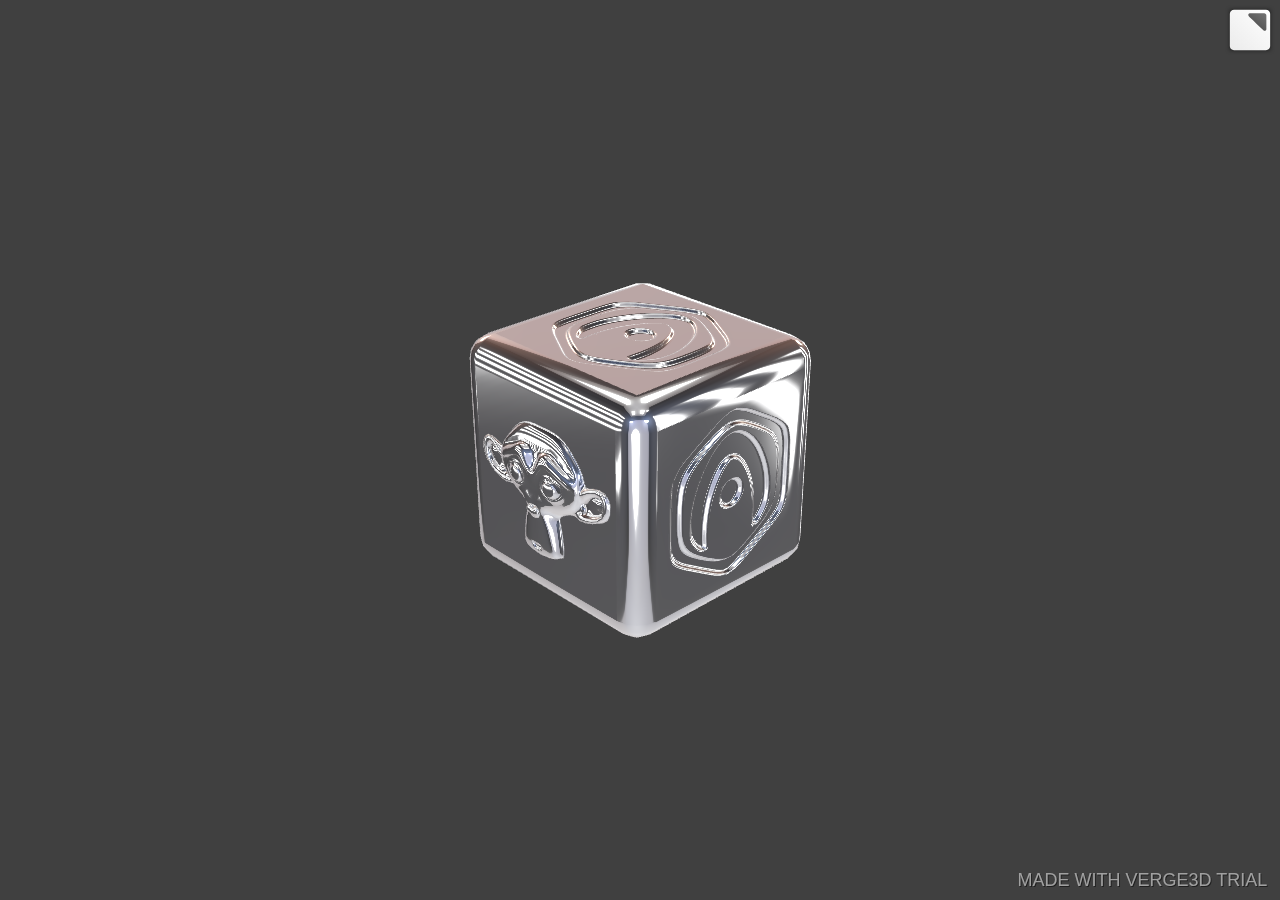
<file: assets/sample_1/sample_1.html>
<!DOCTYPE html>
<!-- __V3D_PUZZLES__ - enable Puzzles button in the App Manager -->
<!-- __V3D_TEMPLATE__ - template-based file; delete this line to prevent this file from being updated -->
<html lang="en">
<head>
  <title>Verge3D Web Interactive</title>
  <meta charset="utf-8">
  <meta name="viewport" content="width=device-width, user-scalable=no, minimum-scale=1.0, maximum-scale=1.0">

  <!-- Search Engines -->
  <meta name="description" content="Interactive 3D Web application made with Verge3D. Immerse yourself in amazing graphics experience offered by state-of-the art WebGL and HTML5 technologies.">
  <!-- Twitter -->
  <meta name="twitter:card" content="summary">
  <meta name="twitter:title" content="Verge3D Web Interactive">
  <meta name="twitter:description" content="Interactive 3D Web application made with Verge3D. Immerse yourself in amazing graphics experience offered by state-of-the art WebGL and HTML5 technologies.">
  <meta name="twitter:image:src" content="https://cdn.soft8soft.com/images/player_socials.jpg">
  <!-- Open Graph -->
  <meta property="og:title" content="Verge3D Web Interactive">
  <meta property="og:description" content="Interactive 3D Web application made with Verge3D. Immerse yourself in amazing graphics experience offered by state-of-the art WebGL and HTML5 technologies.">
  <meta property="og:image" content="https://cdn.soft8soft.com/images/player_socials.jpg">
  <meta property="og:type" content="website">

  <meta name="generator" content="Verge3D 4.2.0">

  <!-- favicons -->
  <link rel="apple-touch-icon" sizes="180x180" href="media/apple-touch-icon.png">
  <link rel="icon" type="image/png" sizes="32x32" href="media/favicon-32x32.png">
  <link rel="icon" type="image/png" sizes="16x16" href="media/favicon-16x16.png">
  <link rel="manifest" href="media/manifest.json">
  <link rel="mask-icon" href="media/safari-pinned-tab.svg" color="#0048a5">
  <meta name="theme-color" content="#ffffff">


  
  <script src="v3d.js"></script>
  <script src="sample_1.js"></script>

  <link rel="stylesheet" type="text/css" href="sample_1.css">
</head>

<body>
  <div id="v3d-container">
    <div id="fullscreen-button" class="fullscreen-button fullscreen-open" title="Toggle fullscreen mode"></div>
  </div>
</body>

</html>
</file>
<file: assets/sample_1/sample_1.css>
/* __V3D_TEMPLATE__ - template-based file; delete this line to prevent this file from being updated */

body {
    margin: 0px;
    overflow: hidden;
}

.v3d-container {
    position: absolute;
    top: 0px;
    left: 0px;
    width: 100%;
    height: 100%;
}

.fullscreen-button {
    position: absolute;
    top: 5px;
    right: 5px;
    width: 50px;
    height: 50px;
    cursor: pointer;
    background-size: 100% 100%;
    display: none;
    z-index: 1;
}

.fullscreen-open {
    background-image: url('media/fullscreen_open.svg');
}

.fullscreen-close {
    background-image: url('media/fullscreen_close.svg');
}

/* removes tap blinking on ios devices */
* { -webkit-tap-highlight-color:rgba(0,0,0,0); }
</file>
